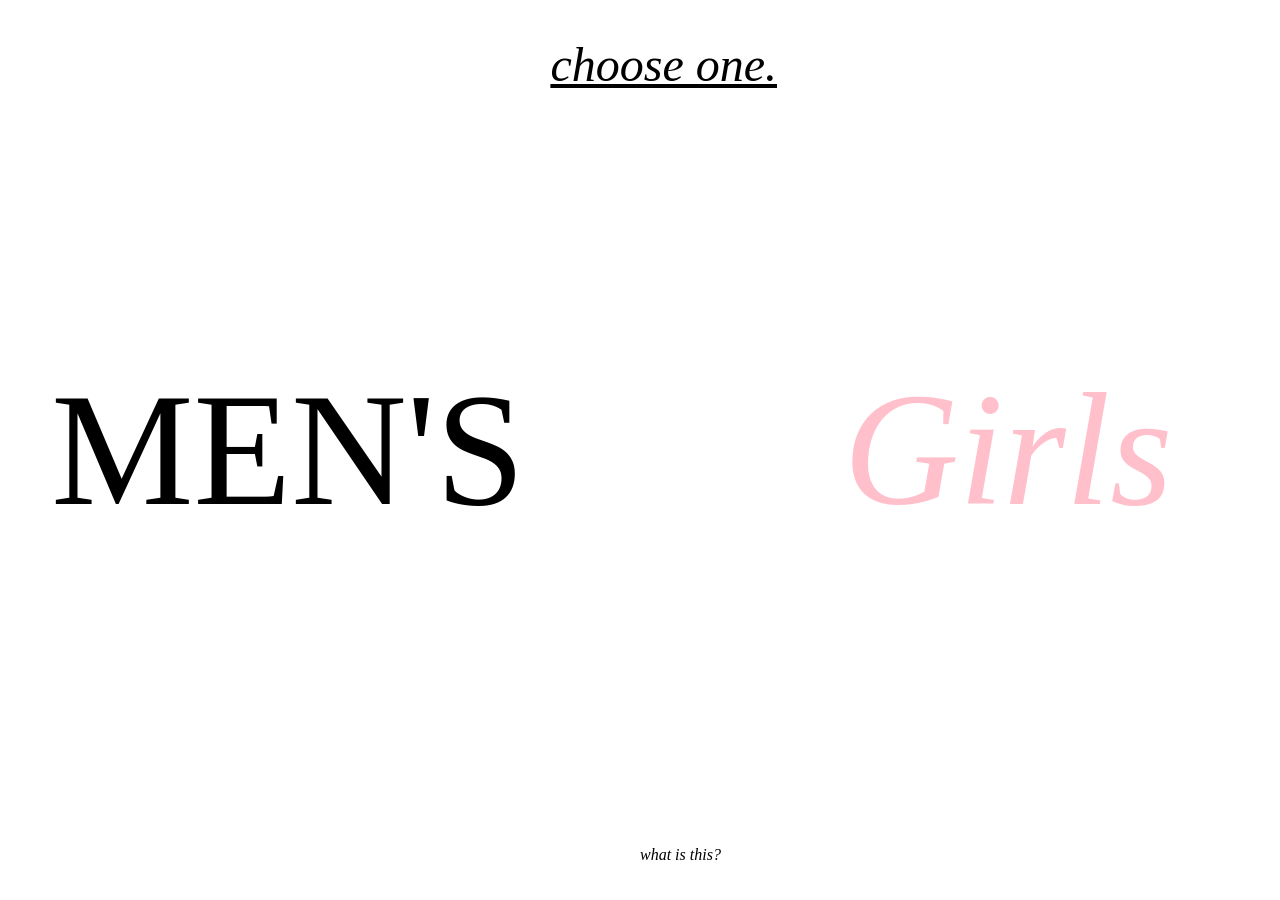
<file: index.html>
<html>
    <head>
        <link rel="stylesheet" href="stylesheet.css">
    </head>

    <body>
        <div class="text-div-top"><i>choose one.</i></div>
        <div class="MENS"><a href="MENS.html" style="color: black;">MEN'S</a></div>
        <div class="WOMENS" style="margin-left: 1.5em; margin-right: .5em;"><a href="WOMENS.html" style="color: pink;"><i>Girls</i></a></div>
        <div class="explainer"><a href="explain.html" style="color: black;"><i>what is this?</i></a></div>
    </body>
</html>
</file>
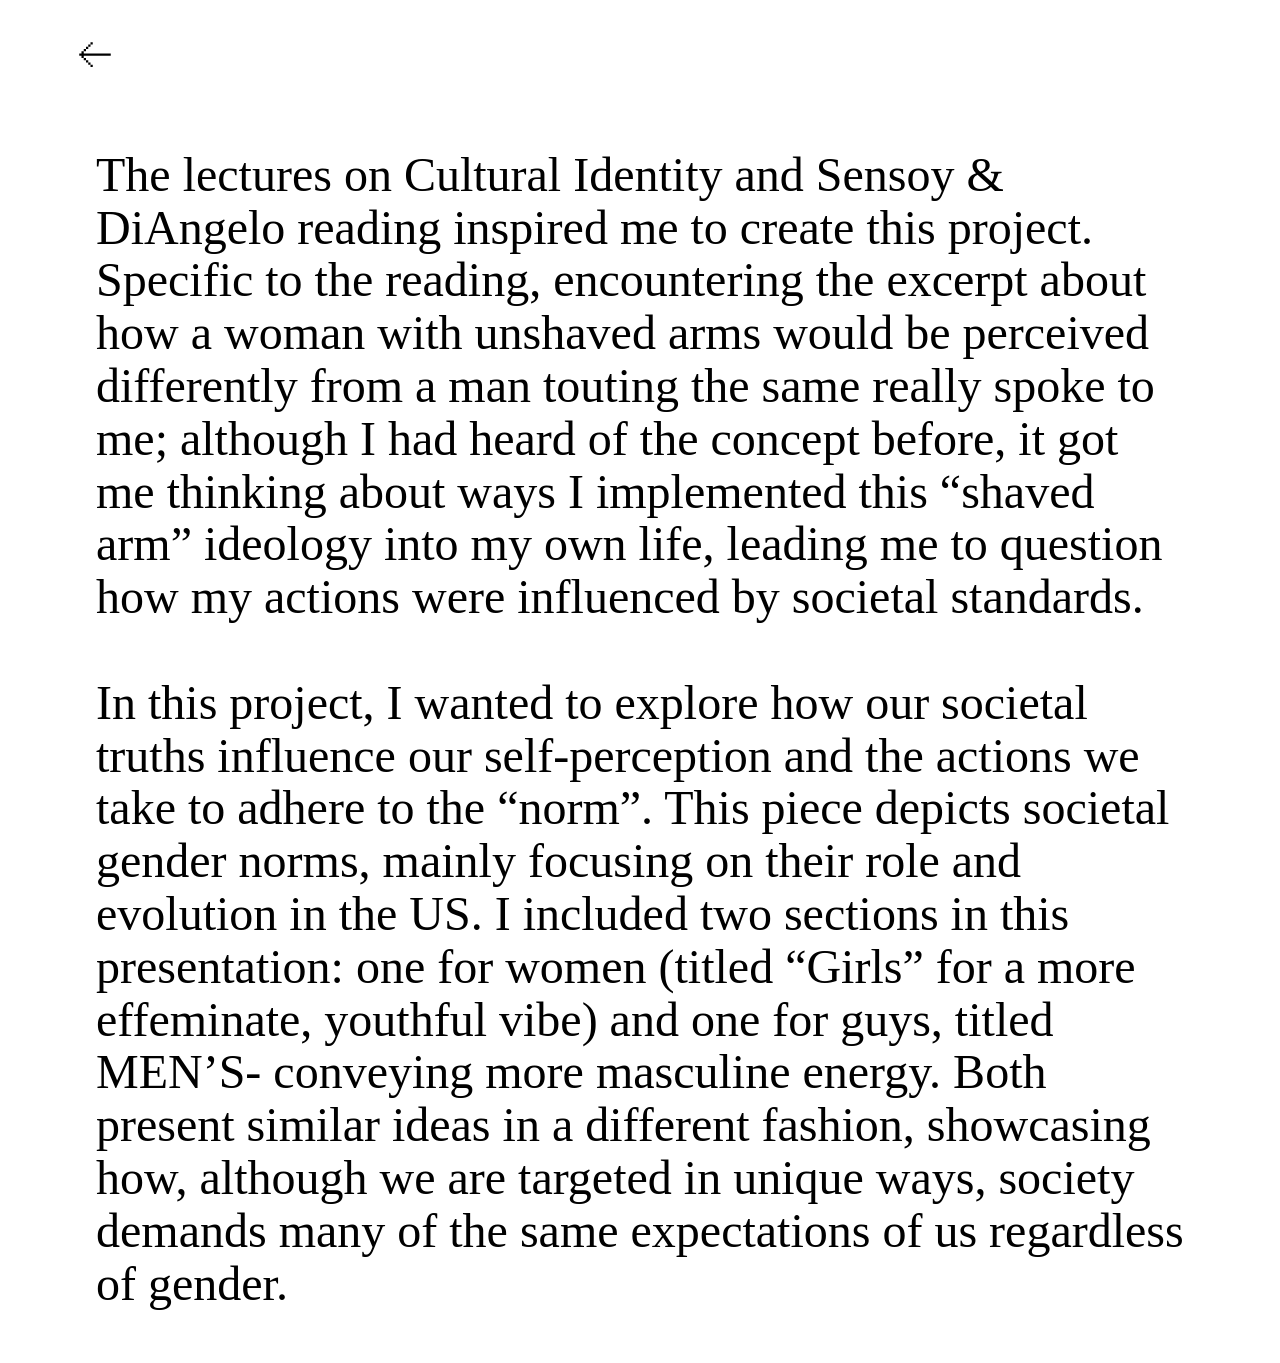
<file: explain.html>
<html>
    <head>
        <!-- <link rel="stylesheet" href="stylesheet.css"> -->

        <style>
            body {
                display: flex;
                flex-direction: row;
                /* border: 3px solid red; */
                width: 100%;
                height: 100%;
                margin: auto;
                box-sizing: border-box;
                padding: 2em;
                align-items: flex-start;
                justify-content: center;
                font-size: 3em;
                line-height: 1.1em;
            }
            .explainer {
                display: flex;
                flex-direction: row;
                /* border: 3px solid red; */
                width: auto;
                height: auto;
                line-height: .69em;
                font-size: .75em;
                position: absolute;
                top: 1.2em;
                left: calc(6%);
            } .explainer:hover {
                text-decoration: underline;
            }
            a {
                text-decoration: none;
                color: black;
            }
        </style>
    </head>

    <body>
        <div class="explainer"><a href="index.html">🡠</a></div>
        <br>
        The lectures on Cultural Identity and Sensoy & DiAngelo reading inspired me to create this project. Specific to the reading, encountering the excerpt about how a woman with unshaved arms would be perceived differently from a man touting the same really spoke to me; although I had heard of the concept before, it got me thinking about ways I implemented this “shaved arm” ideology into my own life, leading me to question how my actions were influenced by societal standards.
        <br><br>
        In this project, I wanted to explore how our societal truths influence our self-perception and the actions we take to adhere to the “norm”. This piece depicts societal gender norms, mainly focusing on their role and evolution in the US. I included two sections in this presentation: one for women (titled “Girls” for a more effeminate, youthful vibe) and one for guys, titled MEN’S- conveying more masculine energy. Both present similar ideas in a different fashion, showcasing how, although we are targeted in unique ways, society demands many of the same expectations of us regardless of gender.
        <br><br>
    </body>
</html>
</file>
<file: stylesheet.css>
body {
    display: flex;
    flex-direction: row;
    /* border: 3px solid red; */
    width: 100%;
    height: 100%;
    margin: auto;
    box-sizing: border-box;
    align-items: center;
    justify-content: space-around;
    /* gap: 4em; */
}
.MENS {
    display: flex;
    flex-direction: column;
    /* border: 3px solid green; */
    /* width: 100%;
    height: 100%; */
    width: 3.2em;
    height: auto;
    line-height: .69em;
    align-self: center;
    /* margin-right: auto; */
    align-items: center;
    justify-content: center;
    text-align: center;
    font-size: 10em;
    color: black;
}
.MENS:hover {
    /* box-shadow: 0px 0px 10px blue; */
    /* filter: drop-shadow(0px 0px 2px rgb(255, 213, 0)); */
    /* font-size: 12em; */
    font-weight: bold;
    /* background-image: url(MEDIA/CAUTION.jpg); background-position: center; background-repeat: no-repeat; background-size: cover; */
    /* background-color: yellow; */
}
.WOMENS {
    display: flex;
    flex-direction: column;
    /* border: 3px solid magenta; */
    /* width: 100%;
    height: 100%; */
    width: 2em;
    height: auto;
    line-height: .69em;
    /* align-self: flex-end;
    margin-right: auto; */
    align-items: center;
    justify-content: center;
    text-align: center;
    /* background-image: url(MEDIA/WOMENS-BOX.png); background-position: 0em -10em; background-repeat: no-repeat; background-size: 150%; */
    font-size: 10em;
    color: pink;
}
.WOMENS:hover {
    /* box-shadow: 0px 0px 10px pink; */
    /* background-image: url(MEDIA/WOMENS-DOOR.png); background-position: center; background-repeat: no-repeat; background-size: 90%; */
    filter: drop-shadow(0px 0px 5px rgb(255, 168, 255));
    text-decoration: underline;
    text-decoration-thickness: 5px;
}

a {
    width: auto;
    height: auto;
    align-items: center;
    justify-content: center;
    text-align: center;
    /* align-self: flex-end; */
    text-decoration: none;
    /* border: 3px solid yellow; */
}

.text-div-top {
    display: flex;
    flex-direction: row;
    /* border: 3px solid red; */
    width: auto;
    height: auto;
    line-height: .69em;
    font-size: 3em;
    position: absolute;
    top: 1em;
    left: calc(43%);
    text-decoration: underline;
}

.explainer {
    display: flex;
    flex-direction: row;
    /* border: 3px solid red; */
    width: auto;
    height: auto;
    line-height: .69em;
    font-size: 1em;
    position: absolute;
    bottom: 2.5em;
    left: calc(50%);
} .explainer:hover {
    text-decoration: underline;
}
</file>
